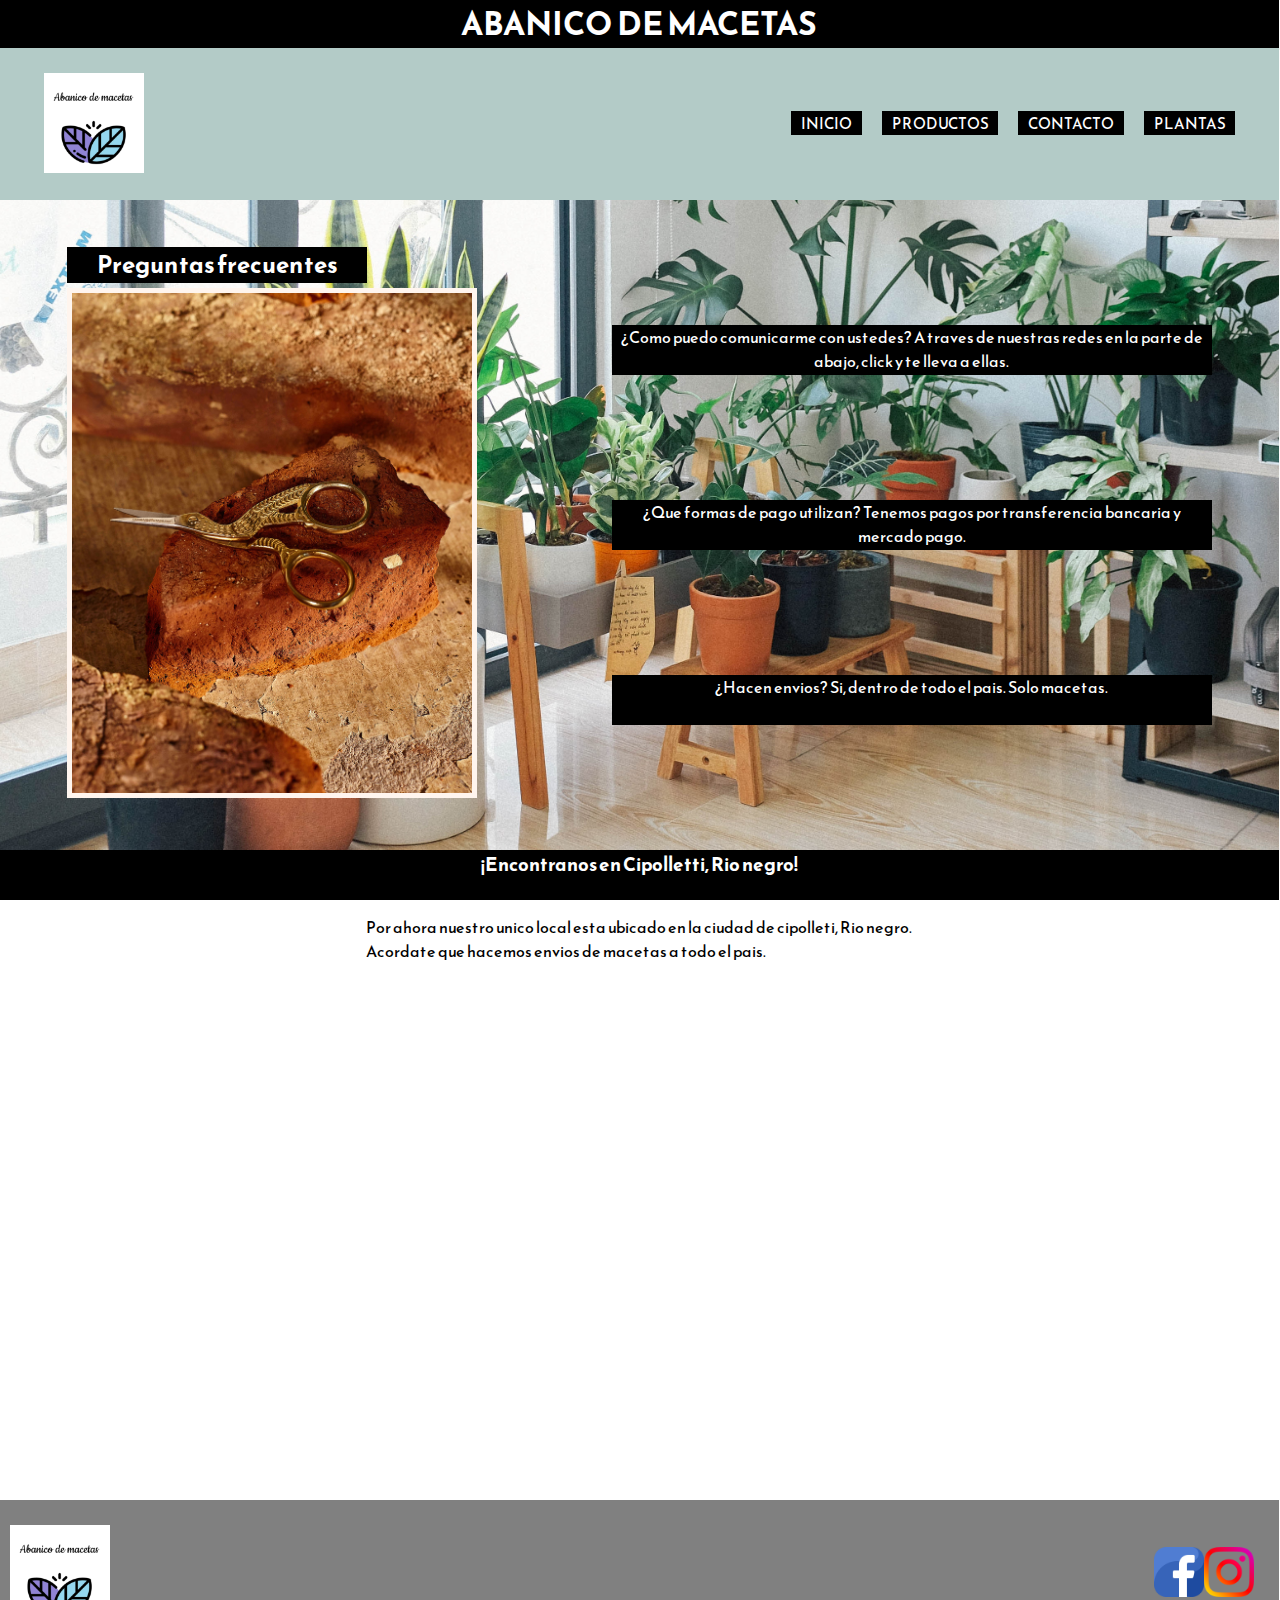
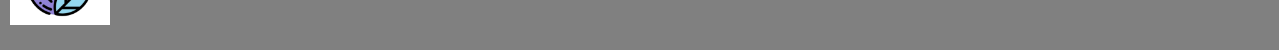
<file: pages/contacto.html>
<!DOCTYPE html>
<html lang="en">
<head>
    <meta charset="UTF-8">
    <meta http-equiv="X-UA-Compatible" content="IE=edge">
    <meta name="viewport" content="width=device-width, initial-scale=1.0">
    <title>Abanico de macetas</title>
    <link href="https://unpkg.com/aos@2.3.1/dist/aos.css" rel="stylesheet">
    <link rel="stylesheet" href="../css/style.css">
</head>
<body>
    <div class="grid_container_tres">
        <header class="cap">
            <h1 class="cap_titulo">ABANICO DE MACETAS</h1>
            <nav class="cap_nav">
                <img class="cap_logo" src="../img/logo.jpeg" alt="">
                <ul class="cap_nav_lista">
                    <li class="cap_nav_lista_li"><a href="../index.html">INICIO</a></li>
                    <li class="cap_nav_lista_li"><a href="./productos.html">PRODUCTOS</a></li>
                    <li class="cap_nav_lista_li"><a href="./contacto.html">CONTACTO</a></li>
                    <li class="cap_nav_lista_li"><a href="./plantas.html">PLANTAS</a></li>
                </ul>
            </nav>
        </header>
        <main>
            <section class="main_banner">
                    <div>
                        <h2 class="main_banner_titulo">Preguntas frecuentes</h2>
                        <img class="main_banner_img" src="../img/contacto.jpg" alt="">
                    </div>
                    <div class="main_banner_contacto">
                            <p class="main_banner_p"> 
                            ¿Como puedo comunicarme con ustedes?
                            A traves de nuestras redes en la parte de abajo, click y te lleva a ellas.
                            </p>
                            <p class="main_banner_p">¿Que formas de pago utilizan?
                            Tenemos pagos por transferencia bancaria y mercado pago.</p>
                            <p class="main_banner_p">¿Hacen envios?
                            Si, dentro de todo el pais. Solo macetas.</p>
                    </div>
            </section>
            <section class="producto_mapa" >
                <h3 class="producto_titulo">¡Encontranos en Cipolletti, Rio negro!</h3>
                <div class="contacto_mapa">
                    <div>
                        <p>Por ahora nuestro unico local esta ubicado en la ciudad de cipolleti, Rio negro.</p> 
                        <p>Acordate que hacemos envios de macetas a todo el pais.</p>    
                    </div>
                    <div>
                        <iframe class="map_doc" src="https://www.google.com/maps/embed?pb=!1m18!1m12!1m3!1d3103.576185532861!2d-67.99698208475301!3d-38.93366340671924!2m3!1f0!2f0!3f0!3m2!1i1024!2i768!4f13.1!3m3!1m2!1s0x960a317ed75062f7%3A0x82a29d461d88a230!2sCipolletti!5e0!3m2!1ses-419!2sar!4v1656687683254!5m2!1ses-419!2sar" width="600" height="450" style="border:0;" allowfullscreen="" loading="lazy" referrerpolicy="no-referrer-when-downgrade"></iframe>
                    </div>
                </div>
            </section>
        </main>
        <footer class="pie">
            <img class="cap_logo" src="../img/logo.jpeg" alt="">
            <div>
                <a href="https://www.facebook.com/marcela.dasne" target="_blank"><img src="../img/face.png" alt=""></a>
                <a href="https://www.instagram.com/abanico_de_macetas/?hl=es" target="_blank"><img src="../img/ins.png" alt=""></a>
            </div>
        </footer>
    </div>
    <script src="https://unpkg.com/aos@next/dist/aos.js"></script>
    <script>
    AOS.init();
    </script>
</body>
</html>
</file>
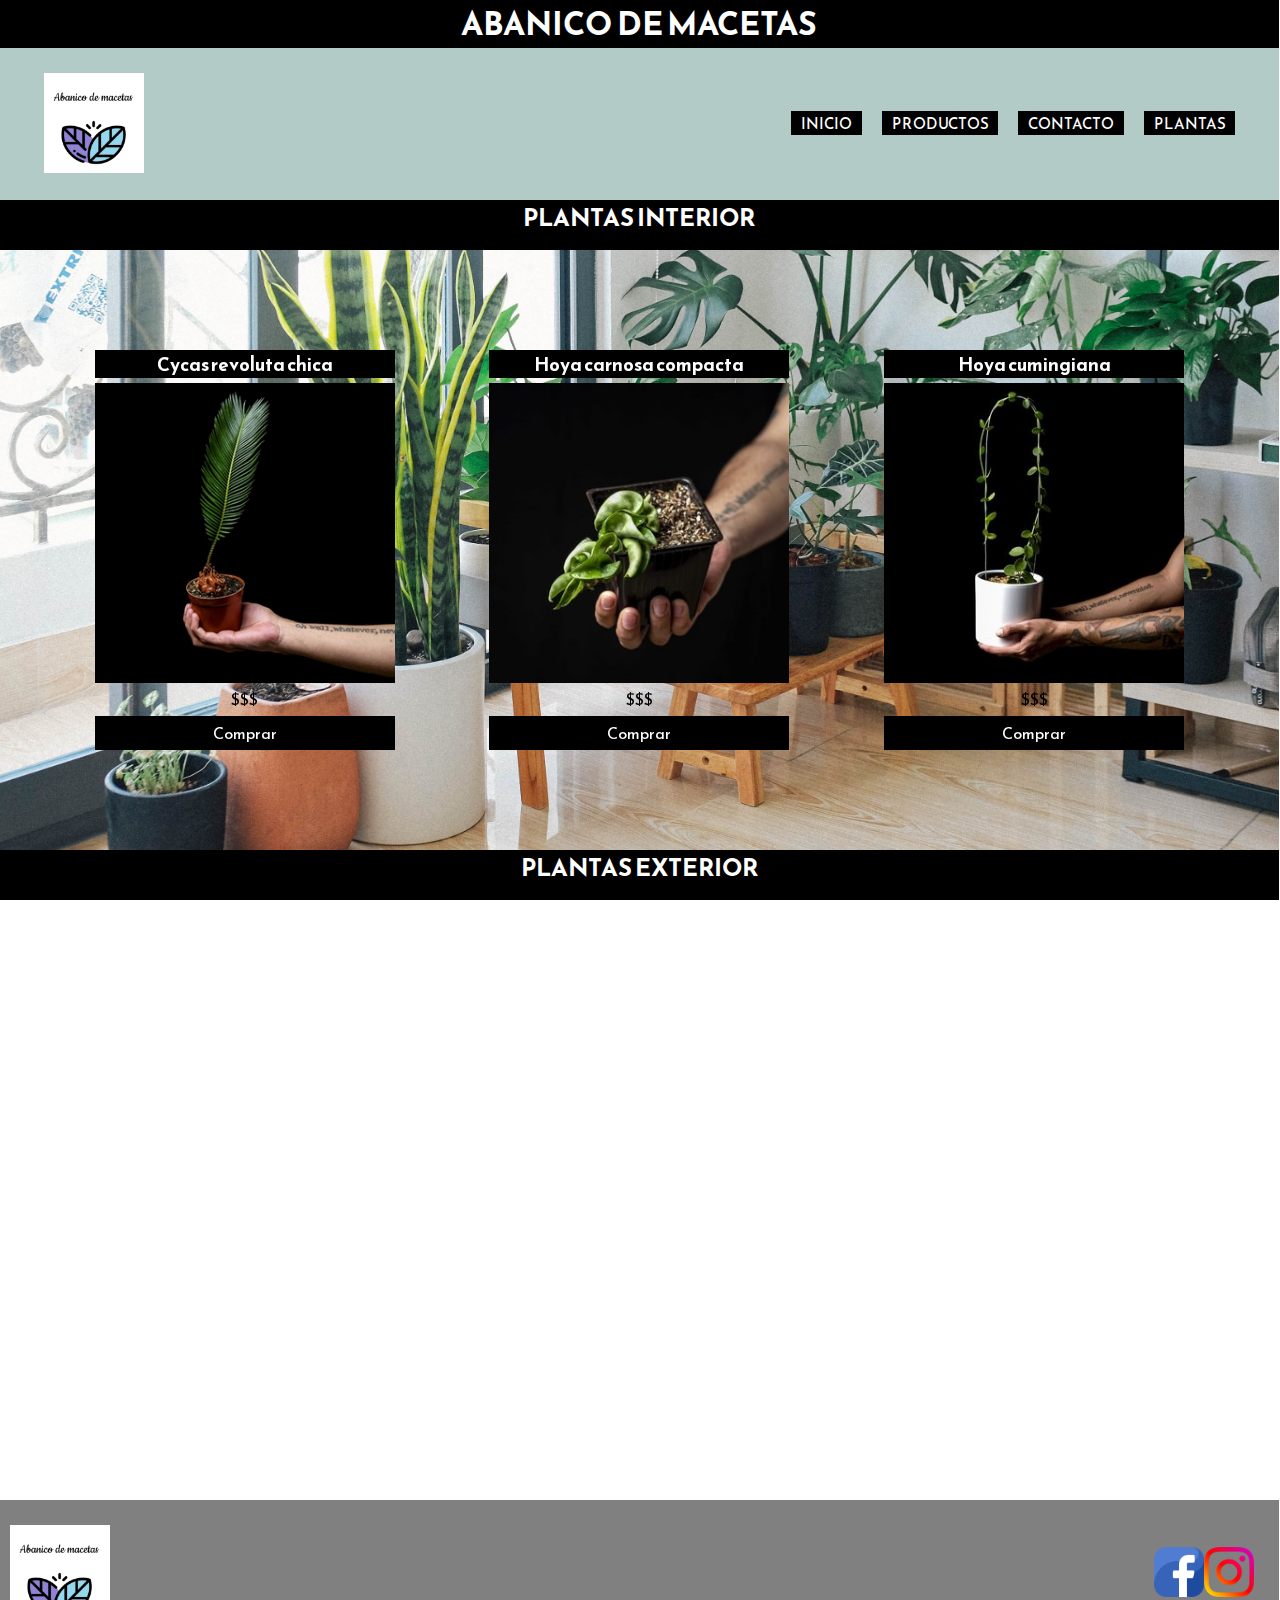
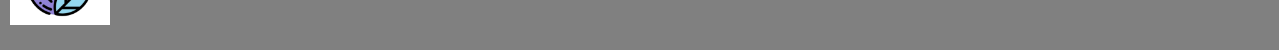
<file: pages/plantas.html>
<!DOCTYPE html>
<html lang="en">
<head>
    <meta charset="UTF-8">
    <meta http-equiv="X-UA-Compatible" content="IE=edge">
    <meta name="viewport" content="width=device-width, initial-scale=1.0">
    <title>Abanico de macetas</title>
    <link href="https://unpkg.com/aos@2.3.1/dist/aos.css" rel="stylesheet">
    <link rel="stylesheet" href="../css/style.css">
</head>
<body>
    <div class="grid_container_dos">
        <header class="cap">
            <h1 class="cap_titulo">ABANICO DE MACETAS</h1>
            <nav class="cap_nav">
                <img class="cap_logo" src="../img/logo.jpeg" alt="">
                <ul class="cap_nav_lista">
                    <li class="cap_nav_lista_li"><a href="../index.html">INICIO</a></li>
                    <li class="cap_nav_lista_li"><a href="./productos.html">PRODUCTOS</a></li>
                    <li class="cap_nav_lista_li"><a href="./contacto.html">CONTACTO</a></li>
                    <li class="cap_nav_lista_li"><a href="./plantas.html">PLANTAS</a></li>
                </ul>
            </nav>
        </header>
        <main>
            <section class="producto_dos" >
                <h2 class="producto_titulo">PLANTAS INTERIOR</h2>
                <div class="producto_div">
                    <div class="producto_div_div" data-aos="fade-up" data-aos-anchor-placement="top-bottom">
                        <h3>Cycas revoluta chica</h3>
                        <img src="../img/cycas-revoluta-chica.jpg" alt="">
                        <p>$$$</p>
                        <a href="#">Comprar</a>
                    </div>
                    <div class="producto_div_div" data-aos="fade-up" data-aos-anchor-placement="top-bottom">
                        <h3>Hoya carnosa compacta</h3>
                        <img src="../img/hoya-carnosa-compacta.jpg" alt="">
                        <p>$$$</p>
                        <a href="#">Comprar</a>
                    </div>
                    <div class="producto_div_div" data-aos="fade-up" data-aos-anchor-placement="top-bottom">
                        <h3>Hoya cumingiana</h3>
                        <img src="../img/hoya-cumingiana.jpg" alt="">
                        <p>$$$</p>
                        <a href="#">Comprar</a>
                    </div>
                </div>
            </section>
            <section class="producto_macetas_oferta" >
                <h2 class="producto_titulo">PLANTAS EXTERIOR</h2>
                <div class="producto_div">
                    <div class="producto_div_div" data-aos="fade-up" data-aos-anchor-placement="top-bottom">
                        <h3>Cisus alata xxl</h3>
                        <img src="../img/cissus-alata-xxl.jpg" alt="">
                        <p>$$$</p>
                        <a href="#">Comprar</a>
                    </div>
                    <div class="producto_div_div" data-aos="fade-up" data-aos-anchor-placement="top-bottom">
                        <h3>Cordyline fruticosa</h3>
                        <img src="../img/cordyline-fruticosa.jpg" alt="">
                        <p>$$$</p>
                        <a href="#">Comprar</a>
                    </div>
                    <div class="producto_div_div" data-aos="fade-up" data-aos-anchor-placement="top-bottom">
                        <h3>Philodendron Pink Princess</h3>
                        <img src="../img/philodendron-pink-princess.jpg" alt="">
                        <p>$$$</p>
                        <a href="#">Comprar</a>
                    </div>
                </div>
            </section>
        </main>
        <footer class="pie">
            <img class="cap_logo" src="../img/logo.jpeg" alt="">
            <div>
                <a href="https://www.facebook.com/marcela.dasne" target="_blank"><img src="../img/face.png" alt=""></a>
                <a href="https://www.instagram.com/abanico_de_macetas/?hl=es" target="_blank"><img src="../img/ins.png" alt=""></a>
            </div>
        </footer>
    </div>
    <script src="https://unpkg.com/aos@next/dist/aos.js"></script>
    <script>
    AOS.init();
    </script>
</body>
</html>
</file>
<file: css/style.css>
@import url('https://fonts.googleapis.com/css2?family=Oswald:wght@200;300;400;500;600&family=Reem+Kufi:wght@400;500;600;700&display=swap');

*{
    margin: 0%;
    padding: 0%;
}
body{
    font-family: 'Reem Kufi', sans-serif;
}

.carousel{
    height: 650px;
}

/*ANIMATION*/
.cap_nav_lista_li:hover{
    animation: lista 1s ease-in;
}
@keyframes lista{
    0%{
        transform: scale(1.10);
    }
    15%{
        transform: scale(1.15);
        
    }
    25%{
        transform: scale(1.20);
    }
    35%{
        transform: scale(1.25);
    }
    50%{
        transform: scale(1.30);
    }
    60%{
        transform: scale(1.35);
    }
    75%{
        transform: scale(1.40);
    }
    85%{
        transform: scale(1.45);
    }
    100%{
        transform: scale(1.50);
    }
}
/*ANIMATION*/


/*GRID PARA ORGANIZAR LA FORMA*/
.grid_container{ /*GRID DEL INDEX*/
    display: grid;
    grid-template-columns: 33.3% 33.3% 33.3%;
    grid-template-rows: 200px 1300px 150px;
    grid-template-areas: 
    "header header header"
    "main main main"
    "footer footer footer"
    ;
}
.grid_container_dos{ /*GRID DE PRODUCTOS Y PLANTAS*/
    display: grid;
    grid-template-columns: 33.3% 33.3% 33.3%;
    grid-template-rows: 200px 1300px 150px;
    grid-template-areas: 
    "header header header"
    "main main main"
    "footer footer footer"
    ;
}
.grid_container_tres{ /*GRID PARA CONTACTOS*/
    display: grid;
    grid-template-columns: 33.3% 33.3% 33.3%;
    grid-template-rows: 200px 1300px 150px;
    grid-template-areas: 
    "header header header"
    "main main main"
    "footer footer footer"
    ;
}
/*GRID AREAS*/
header{
    grid-area: header;
}
main{
    grid-area: main;
}
footer{
    grid-area: footer;
}


/*-----HEADER-----*/
.cap{
    background-color: rgba(36, 105, 95, 0.349); 
    width: 100% ;
    height: 200px;
    
}
.cap_titulo{
    width: 100%;
    text-align: center;
    background-color: black;
    color: white;
    margin-bottom: 0%;
}
.cap_nav{
    height: 150px;
    display: flex;
    justify-content: space-around;
    align-items: center;
}
.cap_logo{
    width: 100px;
    height: 100px;
    margin: 10px;
}
.cap_nav_lista{
    list-style: none;
    display: flex;
    justify-content: flex-end;
    width: 80%;
}
.cap_nav_lista_li{
    margin: 10px;
    background-color: rgb(0, 0, 0);
}
.cap_nav_lista_li a{
text-decoration: none;
font-size: 15px;
color: rgb(255, 255, 255);
padding: 10px;
}
/*-----HEADER-----*/


/*-----MAIN------*/
.main_banner{
    width: 100%;
    height: 650px;
    background-image: url(../img/fondo.jpg);
    background-position: center;
    background-size: cover;
    background-attachment: fixed;
    display: flex;
    justify-content: space-around;
    align-items: center;
}
.main_banner_titulo{
    background-color: black;
    color: white;
    width: 300px;
    margin-bottom: 5px;
    text-align: center;
}
.main_banner_img{
    width: 400px;
    height: 500px;
    border: 5px solid seashell;   
}
.main_banner_contacto{
    height: 650px;
    display: flex;
    flex-direction: column;
    justify-content: space-evenly;
}
.main_banner_p {
    background-color: black;
    color: white;
    width: 600px;
    height: 50px;
    text-align: center;
}


.producto_dos{
    width: 100%;
    height: 650px;
    background-image: url(../img/fondo.jpg);
    background-position: center;
    background-size: cover; 
    background-attachment: fixed;
}
.producto_macetas_oferta{
    width: 100%;
    height: 650px;
    background-image: url(../img/fondo-seg.jpg);
    background-position: center;
    background-size: cover; 
    background-attachment: fixed;
}
.producto{
    width: 100%;
    height: 650px;
    background-image: url(../img/fondo-seg.jpg);
    background-position: center;
    background-size: cover;
    background-attachment: fixed;
}
.producto_mapa{
    width: 100%;
    height: 650px;
    background-image: url(../img/fondo-seg.jpg);
    background-position: center;
    background-size: cover;
    background-attachment: fixed;
}
.producto_titulo{
    height: 50px;
    background-color: black;
    color: white;
    text-align: center;
}
.producto_div{
    height: 600px;
    display: flex;
    justify-content: space-evenly;
    align-items:center;
}
.producto_div_div{
    width: 300px;
    height: 400px;
    text-align: center;
    display: flex;
    flex-direction: column;
    justify-content: space-between;
}
.producto_div_div h3{
    background-color: black;
    color: white;
}
.producto_div_div img{
    width: 300px;
    height: 300px;
}
.producto_div_div a{
    text-decoration: none;
    background-color: black;
    color: white;
    padding: 5px;
}


.map_doc{
    width: 500px;
    height: 500px;
}
.contacto_mapa{
    height: 600px;
    display: flex;
    flex-direction: column;
    justify-content:space-evenly;
    align-items: center;
}
/*-----MAIN-----*/


/*-----FOOTER-----*/
.pie{
    width: 100%;
    height: 150px;
    background-color: grey;
    display: flex;
    justify-content: space-between;
    align-items: center;
}
.pie div{
    height: 150px;
    width: 150px;
    display: flex;
    justify-content:center;
    align-items: center;
}
.pie div img{
    width: 50px;
    height: 50px;
}
/*-----FOOTER-----*/


@media screen and (max-width:1030px){
    .carousel{
        height: 700px;
    }
    .main_banner{
        flex-direction: column;
        height: 750px;
    }
    .producto_div{
        height: 1300px;
        flex-direction: column;
    }
    .producto_dos{
        flex-direction: column;
    }
    .producto{
        height: 1400px;
    }
    .producto_dos{
        height: 1400px;
    }
    .producto_macetas_oferta{
        height: 1400px;
    }
    .grid_container{
        display: grid;
        grid-template-columns: 50% 50%;
        grid-template-rows: 200px 2100px 150px;
        grid-template-areas: 
        "header header"
        "main main"
        "footer footer"
        ;
    }
    .grid_container_dos{
        display: grid;
        grid-template-columns: 50% 50%;
        grid-template-rows: 200px 2800px 150px;
        grid-template-areas: 
        "header header"
        "main main"
        "footer footer"
        ;
    }
    .grid_container_tres{
        display: grid;
        grid-template-columns: 50% 50%;
        grid-template-rows: 200px 1400px 150px;
        grid-template-areas: 
        "header header"
        "main main"
        "footer footer"
        ;
    }
}

@media screen and (max-width:610px){
    .main_banner_contacto{
        width: 500px;
    }
    .main_banner_p{
        width: 500px;
    }
    .cap{
        height: 350px;
    }
    .cap_nav{
        flex-direction: column;
        justify-content: unset;
    }
    .cap_nav_lista{
        flex-direction: column;
        align-items: center;
    }
    .map_doc{
        width: 400px;
        height: 400px;
    }
    .grid_container{
        display: grid;
        grid-template-columns: 100%;
        grid-template-rows: 350px 2100px 150px;
        grid-template-areas: 
        "header"
        "main"
        "footer"
        ;
    }
    .grid_container_dos{
        display: grid;
        grid-template-columns: 100%;
        grid-template-rows: 350px 2800px 150px;
        grid-template-areas: 
        "header"
        "main"
        "footer"
        ;
    }
    .grid_container_tres{
        display: grid;
        grid-template-columns: 100%;
        grid-template-rows: 350px 1400px 150px;
        grid-template-areas: 
        "header"
        "main"
        "footer"
        ;
    }
}
</file>
